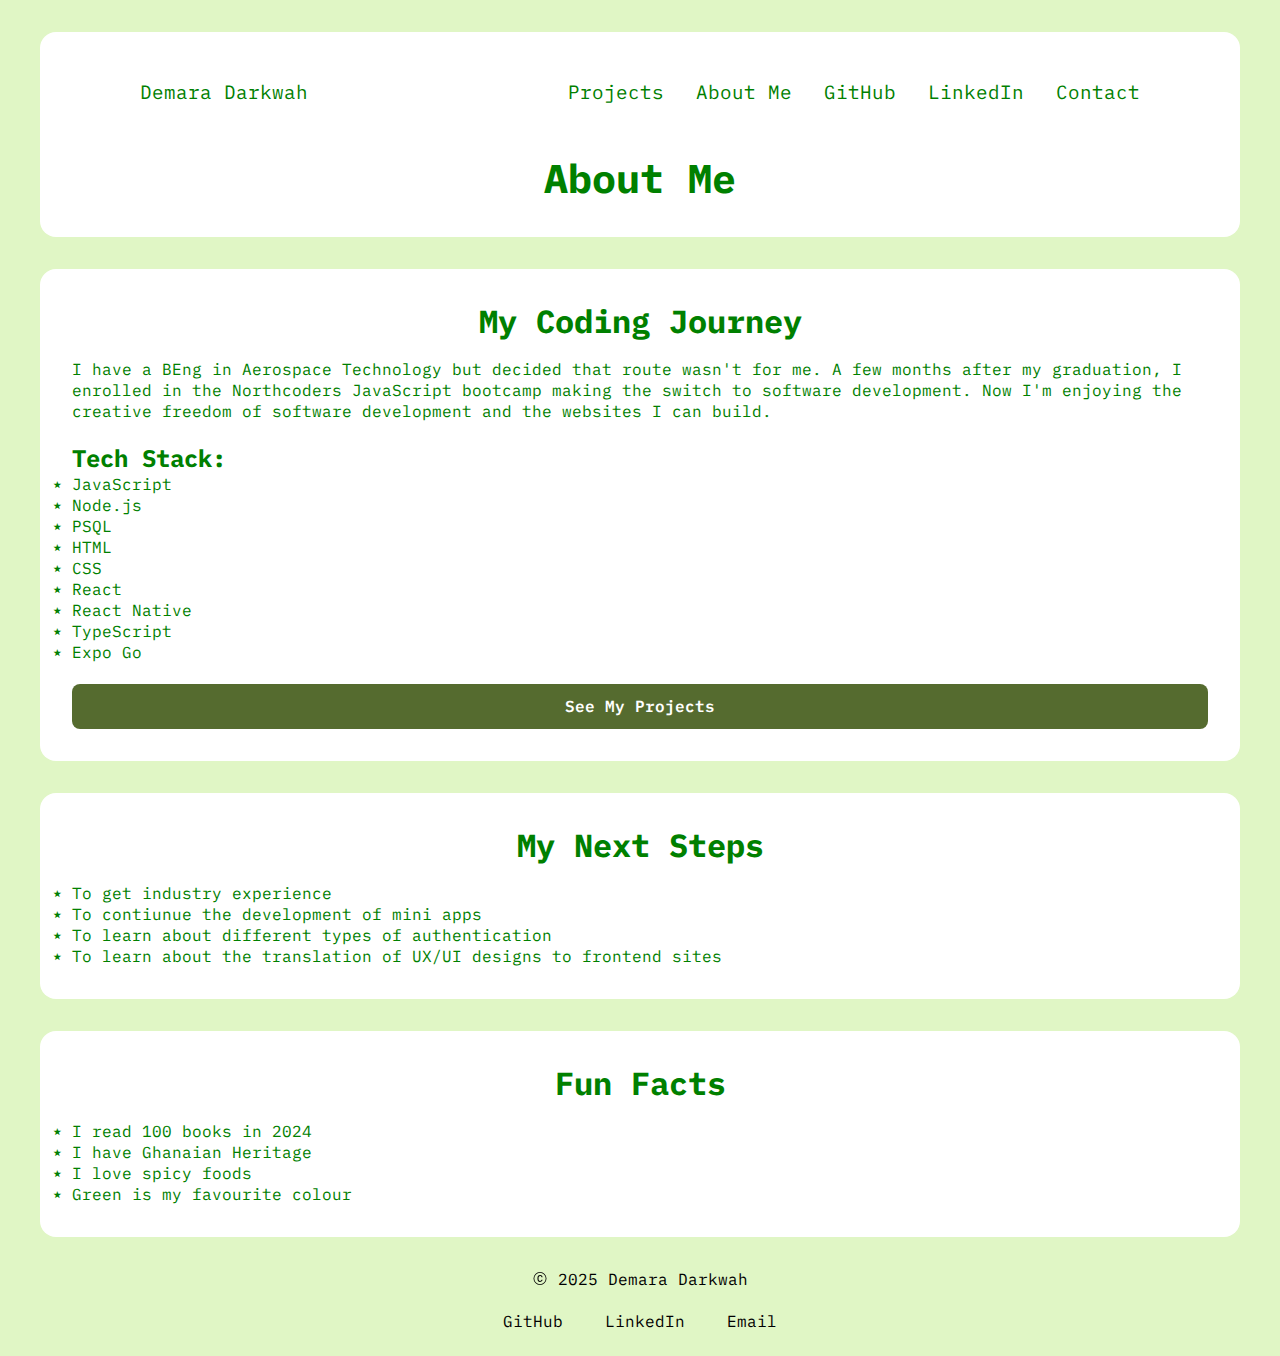
<file: about-me.html>
<!DOCTYPE html>
<html lang="en">
	<head>
		<meta charset="UTF-8" />
		<meta name="viewport" content="width=device-width, initial-scale=1.0" />
		<link rel="icon" type="image/x-icon" href="/assets/favicon.ico" />
		<link rel="stylesheet" href="style.css" />
		<title>Demara Darkwah | About Me</title>
	</head>
	<body>
		<header>
			<nav>
				<ul>
					<li><a href="index.html">Demara Darkwah</a></li>
					<li><a href="all-projects.html">Projects</a></li>
					<li><a href="about-me.html">About Me</a></li>
					<li><a href="https://github.com/deedee-2904">GitHub</a></li>
					<li><a href="https://www.linkedin.com/in/demara-darkwah/">LinkedIn</a></li>
					<li><a href="mailto:demaradarkwah@mail.com">Contact</a></li>
				</ul>
			</nav>

			<h1 class="title">About Me</h1>
		</header>

		<section>
			<h2>My Coding Journey</h2>
			<p>
				I have a BEng in Aerospace Technology but decided that route wasn't for me. A few months
				after my graduation, I enrolled in the Northcoders JavaScript bootcamp making the switch to
				software development. Now I'm enjoying the creative freedom of software development and the
				websites I can build.
			</p>
			<br />
			<h3>Tech Stack:</h3>
			<ul>
				<li>JavaScript</li>
				<li>Node.js</li>
				<li>PSQL</li>
				<li>HTML</li>
				<li>CSS</li>
				<li>React</li>
				<li>React Native</li>
				<li>TypeScript</li>
				<li>Expo Go</li>
			</ul>
			<br />
			<a href="all-projects.html" class="cta-button project-button">See My Projects</a>
		</section>
		<section>
			<h2>My Next Steps</h2>
			<ul>
				<li>To get industry experience</li>
				<li>To contiunue the development of mini apps</li>
				<li>To learn about different types of authentication</li>
				<li>To learn about the translation of UX/UI designs to frontend sites</li>
			</ul>
		</section>
		<section>
			<h2>Fun Facts</h2>
			<ul>
				<li>I read 100 books in 2024</li>
				<li>I have Ghanaian Heritage</li>
				<li>I love spicy foods</li>
				<li>Green is my favourite colour</li>
			</ul>
		</section>

		<footer>
			<p>
				<svg
					xmlns="http://www.w3.org/2000/svg"
					width="16"
					height="13"
					fill="currentColor"
					class="bi bi-c-circle"
					viewBox="0 0 16 16"
					aria-label="Copyright symbol"
				>
					<path
						d="M1 8a7 7 0 1 0 14 0A7 7 0 0 0 1 8m15 0A8 8 0 1 1 0 8a8 8 0 0 1 16 0M8.146 4.992c-1.212 0-1.927.92-1.927 2.502v1.06c0 1.571.703 2.462 1.927 2.462.979 0 1.641-.586 1.729-1.418h1.295v.093c-.1 1.448-1.354 2.467-3.03 2.467-2.091 0-3.269-1.336-3.269-3.603V7.482c0-2.261 1.201-3.638 3.27-3.638 1.681 0 2.935 1.054 3.029 2.572v.088H9.875c-.088-.879-.768-1.512-1.729-1.512"
					/>
				</svg>
				2025 Demara Darkwah
			</p>
			<br />
			<a href="https://github.com/deedee-2904">GitHub</a>
			<a href="https://www.linkedin.com/in/demara-darkwah/">LinkedIn</a>
			<a href="mailto:demaradarkwah@mail.com">Email</a>
		</footer>
	</body>
</html>
</file>
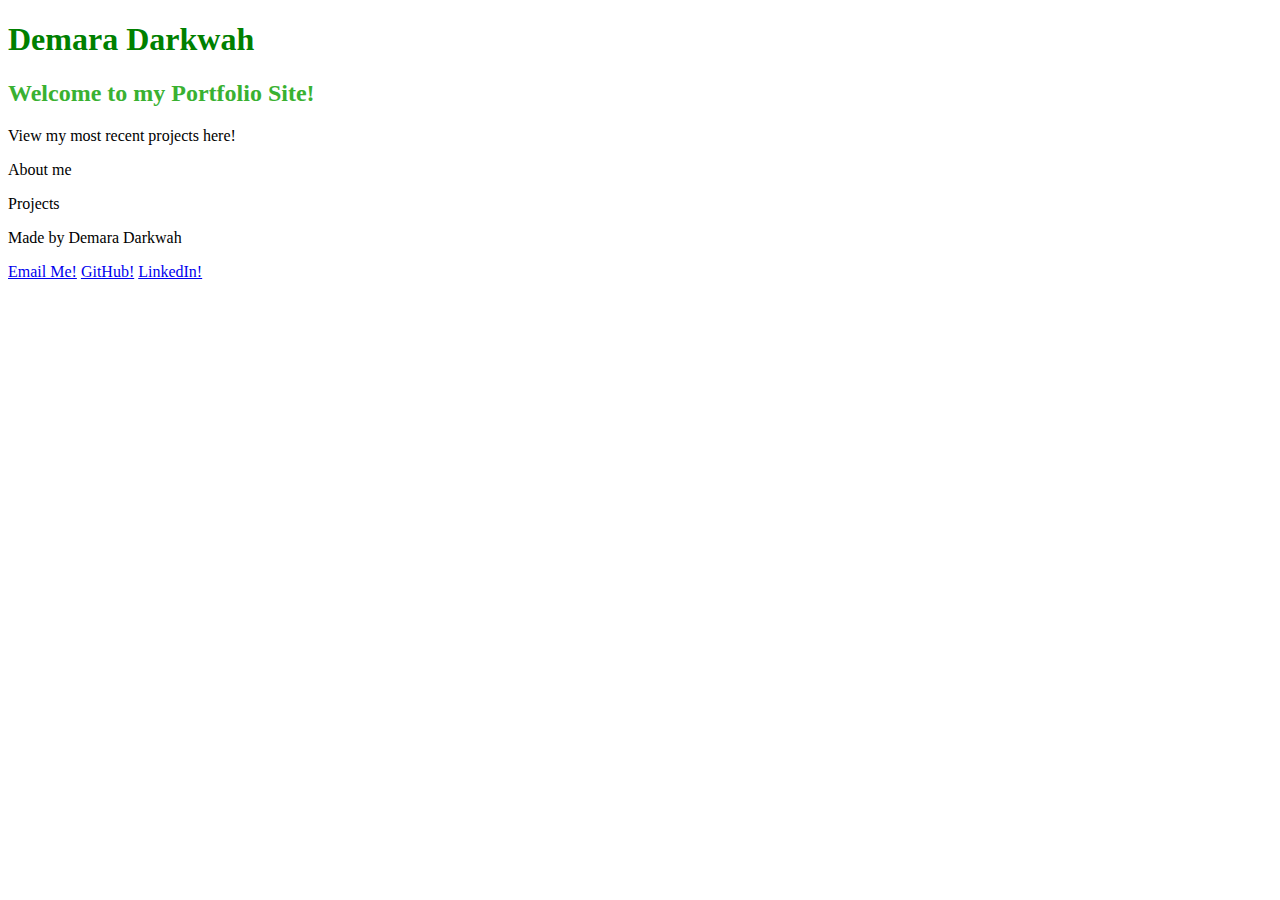
<file: my-porfolio.html>
<!DOCTYPE html>
<html lang="en">
    <head>
        <meta charset="UTF-8" />
        <meta name="viewport" content="width=device-width, initial-scale=1.0" />
        <title>Demara Darkwah</title>
        <style>
            h1 {color: green;}
            h2 {color: #39b131;}
        </style>
    </head>
    <body>
        <header>
            <h1>Demara Darkwah</h1>
            <h2>Welcome to my Portfolio Site!</h2>
        </header>
        <main>
			<p>View my most recent projects here!</p>
            
			<p>About me</p>
			<p>Projects</p>
        </main>
        <footer>
            <p>Made by Demara Darkwah</p>
            <a href="mailto:demaradarkwah@mail.com">Email Me!</a>
            <a href="https://github.com/deedee-2904">GitHub!</a>
            <a href="https://www.linkedin.com/in/demara-darkwah/">LinkedIn!</a>
        </footer>
    </body>
</html>
</file>
<file: style.css>
@import url('https://fonts.googleapis.com/css2?family=Lilex:ital,wght@0,100..700;1,100..700&display=swap');

:root{
	--base-color: #fffff;
	--text-color: green;
	--primary-color:#e0f6c5;
	--secondary-color:#000000;
	--color-1:#ffffff;
	--color-2:#ebf7d9;
	--color-3:#ffffff;

}

* {
    margin: 0;
    padding:0;
	box-sizing: border-box;
}

html {
	font-family: "Lilex";
	color: var(--text-color);
	background-color: #e0f6c5;
}

nav {
	margin: 1em auto 3em auto;
	width: min(1000px,100%);
}

nav ul {
	display: flex;
	align-items: center;
	list-style-type: none;
	gap: 2em;
}

nav li:first-child{
	margin-right: auto;
}

nav a {
	font-size: larger;
	text-decoration: none;
	color: var(--text-color);
}

nav a:hover {
	text-decoration: underline;
}

header, section {
	margin: 2em auto;
	width: min(75em, 100%);
	background-color: var(--color-1);
	padding: min(2em, 15%);
	border-radius: 1em;
}

.flex-container {
	display: flex;
	justify-content: center;
	align-items: center;
	flex-wrap: wrap;
	gap:3em;
}

header img{
	max-width: 100%;
	border-radius: 1em;
	object-fit: cover;
	object-position: bottom;
}

.text-container {
	flex: 0 1 34em;
}

h1 {
	font-size: 2.5rem;
}

h2{
	font-size: 2.0rem;
	text-align: center;
	padding-bottom: 1rem;
}

h3{
	font-size: 1.5rem;
}

ul{
	list-style-type: "⭑ ";
}

.title{
	text-align: center;
}

.text-container p {
	margin: .75em 0 1em 0;
	font-size: 1.25rem;
}

.cta-button {
	display: inline-block;
	text-decoration: none;
	color:  var(--color-1);
	background-color: darkolivegreen;
	padding: .75em 1.25em;
	border-radius: .5em;
	font-weight: 600;
}

.secondary {
	background-color: var(--secondary-color);
}

.card {
	box-shadow: 0 4px 8px 0 rgba(0,0,0,0.2);
	border-radius: 1em; /* 5px rounded corners */
	background-color:  var(--color-2);
	width: 100%;
	margin: .75em 0 1em 0;
	position: relative;
}

/* Add rounded corners to the top left and the top right corner of the image */
.card img {
	border-radius: 1em;
	align-self: center;
}

.grid-container{
	margin-top: 3em;
	margin-bottom: 3em;
	display: grid;
	width: 100%;
	grid-template-columns: repeat(3,1fr);
	grid-template-rows: 1fr;
	grid-template-areas: "card-1 card-2 card-3"
	"card-4 card-5 .";
	gap: 1em;
}
.grid-container .card:hover{
	scale:1.05
}
.card-contents{
	padding: 2px 16px;
	margin: .75em 0 1em 0;

}
.card-contents p{
	margin-bottom: 3em;
}
.card-button{
	position: absolute;
	bottom: 0;
	margin-bottom: 1em;
}

.project-button{
	text-align: center;
    display: block;
	align-self: center;
}

footer {
	padding-bottom: 1.5em;
	text-align: center;
	color: var(--secondary-color);
}

footer a {
	margin: 0 1em;
	text-decoration: none;
	color: var(--secondary-color);
}

footer a:hover {
	text-decoration: underline;
}

@media(max-width:955px){
	header{
		text-align: center;
	}

	header .text-container{
		padding-top:0;
	}
}

@media (max-width:670px) {
	nav li{
		display: none;
	}
	
	nav li:first-child,
	nav li:last-child{
		display:block
	}

	header{
		margin-top: 0;
	}

	.cta-button{
		margin-top: .5em;
		width:100%;
	}

	.grid-container{
		display: flex;
		flex-direction: column;
	}
	.card-button{
	position: absolute;
	bottom: 0;
	margin-bottom: 1em;
	width: fit-content;
	}
}
</file>
